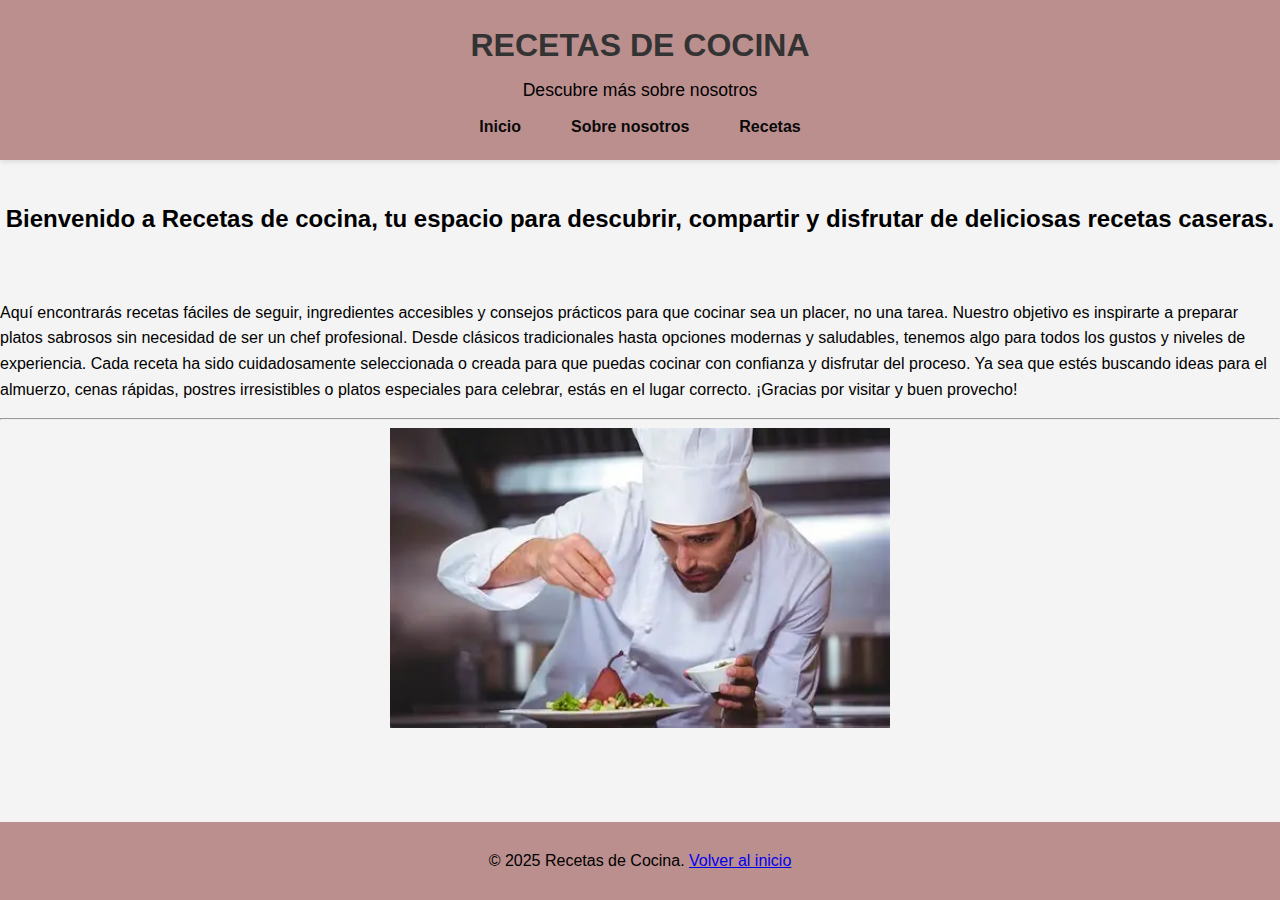
<file: index.html>
<!DOCTYPE html>
<html lang="es" dir="ltr">
    <!cabecera del documento>
    <head>
        <link rel="stylesheet" type="text/css" href="css/index.css"/>
        <link rel="stylesheet" type="text/css" href="css/general.css"/>
        <title>Recetas de cocina</title>
        <meta charset="UTF-8"/>
        <meta name="autor"  content="Dani"/>
        <meta name="description"    content="Recetas de cocina"/>
        <meta name="keywords"    content="comida cocina recetas"/>
        <meta http-equiv="content-type" content="text/html"/>
        <meta http-equiv="content-language" content="es-es"/>
        <link rel="shortcut icon"   type="image/x-icon" href="imagenes/recetascocina.ico"/>
    </head>
    <body>
        <header>
            <h1 class="centrado">RECETAS DE COCINA</h1>
            <p class="centrado">Descubre más sobre nosotros</p>
            <nav>
                <ul class="menu">
                    <li><a href="index.html">Inicio</a></li>
                    <li><a href="sobrenosotros.html">Sobre nosotros</a></li>
                    <li><a href="recetas.html">Recetas</a></li>
                </ul>
            </nav>
        </header>
    <main>
        <h2 class="centrado">Bienvenido a Recetas de cocina, tu espacio para descubrir, compartir y disfrutar de deliciosas recetas caseras.</h2><br>
        <p class="cuerpo" class="centrado">Aquí encontrarás recetas fáciles de seguir, ingredientes accesibles y consejos prácticos para que cocinar sea un placer, no una tarea.

            Nuestro objetivo es inspirarte a preparar platos sabrosos sin necesidad de ser un chef profesional. Desde clásicos tradicionales hasta opciones modernas y saludables, tenemos algo para todos los gustos y niveles de experiencia.
            
            Cada receta ha sido cuidadosamente seleccionada o creada para que puedas cocinar con confianza y disfrutar del proceso.
            Ya sea que estés buscando ideas para el almuerzo, cenas rápidas, postres irresistibles o platos especiales para celebrar, estás en el lugar correcto.
            
            ¡Gracias por visitar y buen provecho!</p>
        <hr>
        <img src="imagenes/chef.jpg" alt="Chef" class="imagen">
    </main>
        



        <footer class="centrado">
            <p>&copy; 2025 Recetas de Cocina. <a href="index.html">Volver al inicio</a></p>
        </footer>
    </body>
</html>
</file>
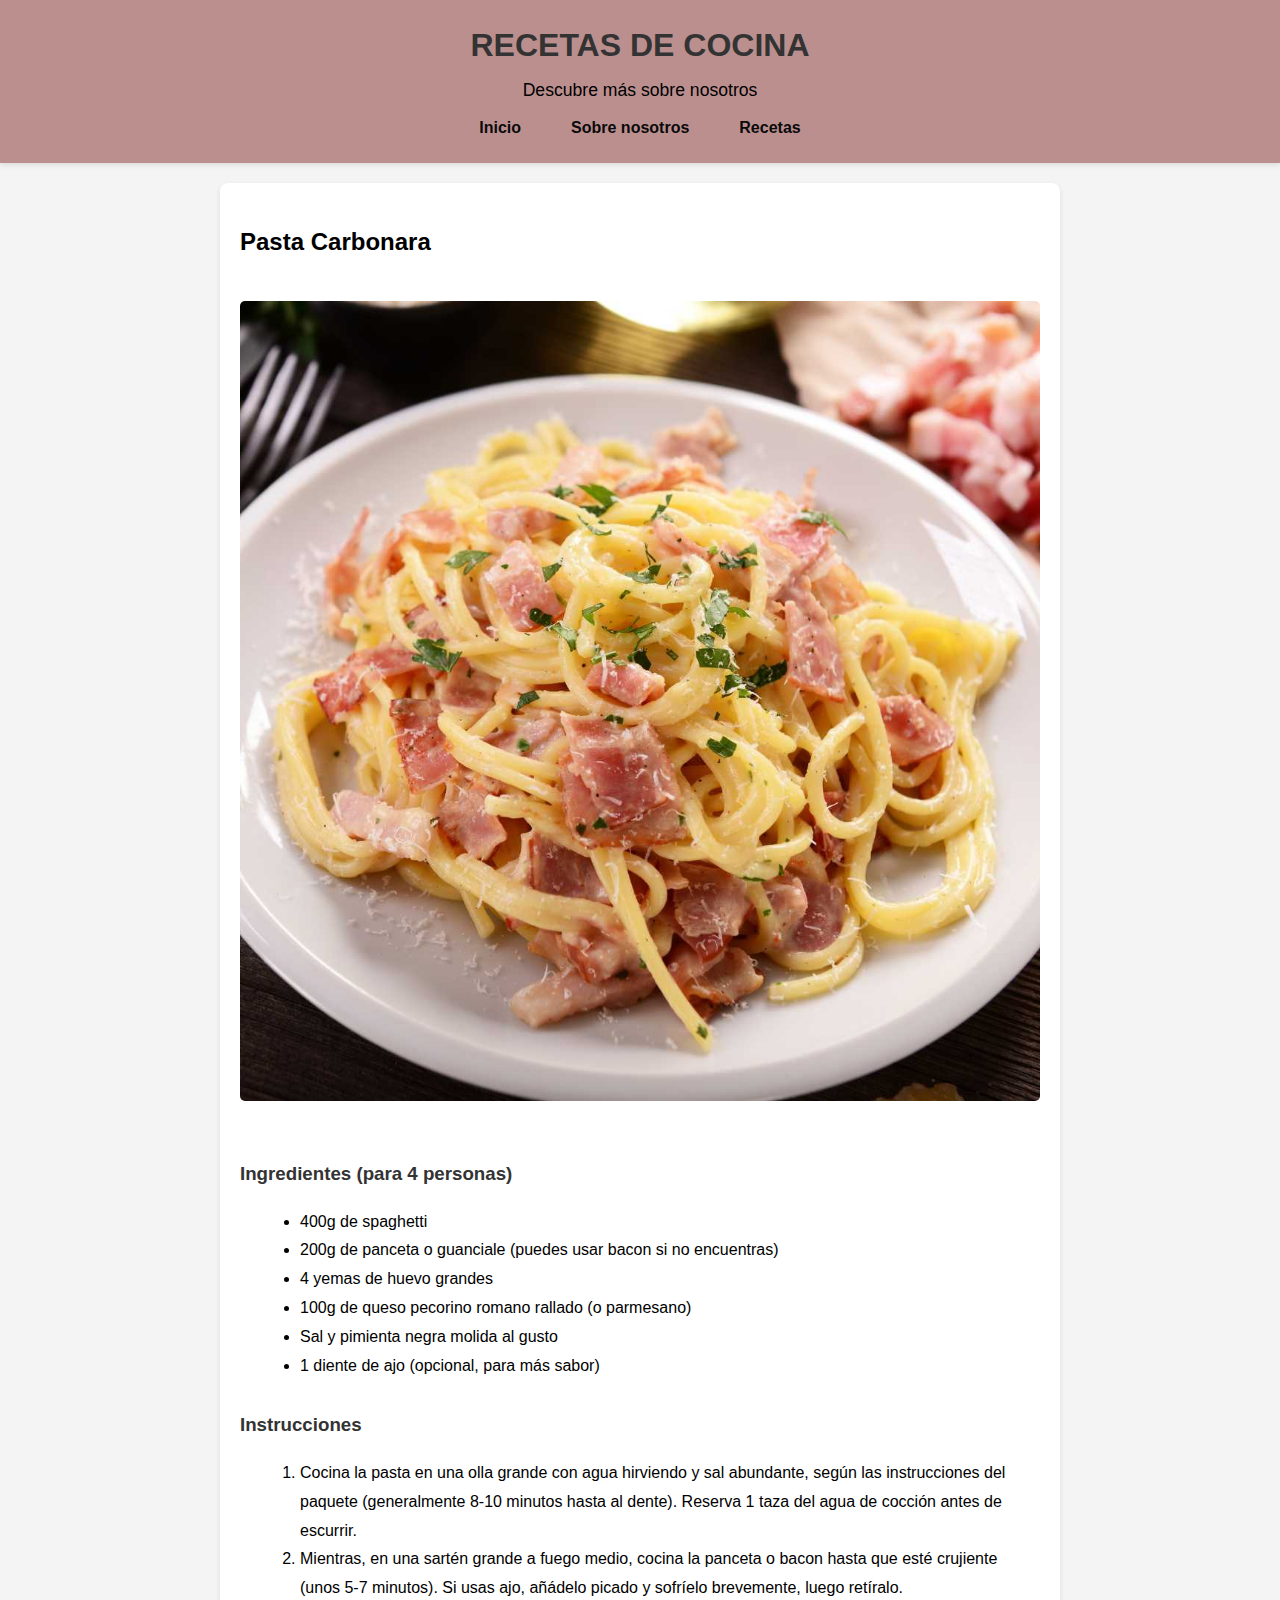
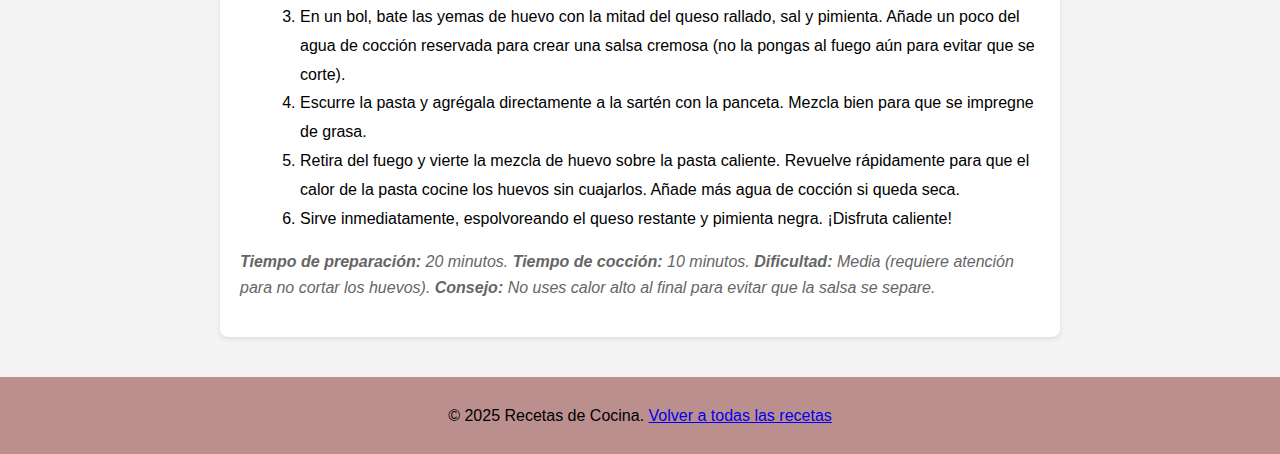
<file: receta1.html>
<!DOCTYPE html>
<html lang="es">
<head>
    <link rel="stylesheet" type="text/css" href="css/general.css"/>  
    <link rel="stylesheet" type="text/css" href="css/receta1.css"/>
    <title>Receta: Pasta Carbonara</title>
    <meta charset="UTF-8"/>
    <meta name="description" content="Receta completa de Pasta Carbonara: ingredientes, pasos y consejos."/>
    <meta name="keywords" content="pasta carbonara, receta italiana, cocina casera"/>
    <meta name="autor" content="Dani"/>
    <meta http-equiv="content-language" content="es-es"/>
    <link rel="shortcut icon" type="image/x-icon" href="imagenes/recetascocina.ico"/>
</head>
<body>
    <header>
        <h1 class="centrado">RECETAS DE COCINA</h1>
        <p class="centrado">Descubre más sobre nosotros</p>
        <nav>
            <ul class="menu">
                <li><a href="index.html">Inicio</a></li>
                <li><a href="sobrenosotros.html">Sobre nosotros</a></li>
                <li><a href="recetas.html">Recetas</a></li>
            </ul>
        </nav>
    </header>
    
    <main>
        <article class="receta-completa">
            <h2>Pasta Carbonara</h2>
            <img src="imagenes/pasta.jpg" alt="Pasta Carbonara terminada" class="imagen-grande">
            
            <h3>Ingredientes (para 4 personas)</h3>
            <ul>
                <li>400g de spaghetti</li>
                <li>200g de panceta o guanciale (puedes usar bacon si no encuentras)</li>
                <li>4 yemas de huevo grandes</li>
                <li>100g de queso pecorino romano rallado (o parmesano)</li>
                <li>Sal y pimienta negra molida al gusto</li>
                <li>1 diente de ajo (opcional, para más sabor)</li>
            </ul>
            
            <h3>Instrucciones</h3>
            <ol>
                <li>Cocina la pasta en una olla grande con agua hirviendo y sal abundante, según las instrucciones del paquete (generalmente 8-10 minutos hasta al dente). Reserva 1 taza del agua de cocción antes de escurrir.</li>
                <li>Mientras, en una sartén grande a fuego medio, cocina la panceta o bacon hasta que esté crujiente (unos 5-7 minutos). Si usas ajo, añádelo picado y sofríelo brevemente, luego retíralo.</li>
                <li>En un bol, bate las yemas de huevo con la mitad del queso rallado, sal y pimienta. Añade un poco del agua de cocción reservada para crear una salsa cremosa (no la pongas al fuego aún para evitar que se corte).</li>
                <li>Escurre la pasta y agrégala directamente a la sartén con la panceta. Mezcla bien para que se impregne de grasa.</li>
                <li>Retira del fuego y vierte la mezcla de huevo sobre la pasta caliente. Revuelve rápidamente para que el calor de la pasta cocine los huevos sin cuajarlos. Añade más agua de cocción si queda seca.</li>
                <li>Sirve inmediatamente, espolvoreando el queso restante y pimienta negra. ¡Disfruta caliente!</li>
            </ol>
            
            <p><strong>Tiempo de preparación:</strong> 20 minutos. <strong>Tiempo de cocción:</strong> 10 minutos. <strong>Dificultad:</strong> Media (requiere atención para no cortar los huevos). <strong>Consejo:</strong> No uses calor alto al final para evitar que la salsa se separe.</p>
        </article>
    </main>
    
    <footer class="centrado">
        <p>&copy; 2025 Recetas de Cocina. <a href="recetas.html">Volver a todas las recetas</a></p>
    </footer>
</body>
</html>
</file>
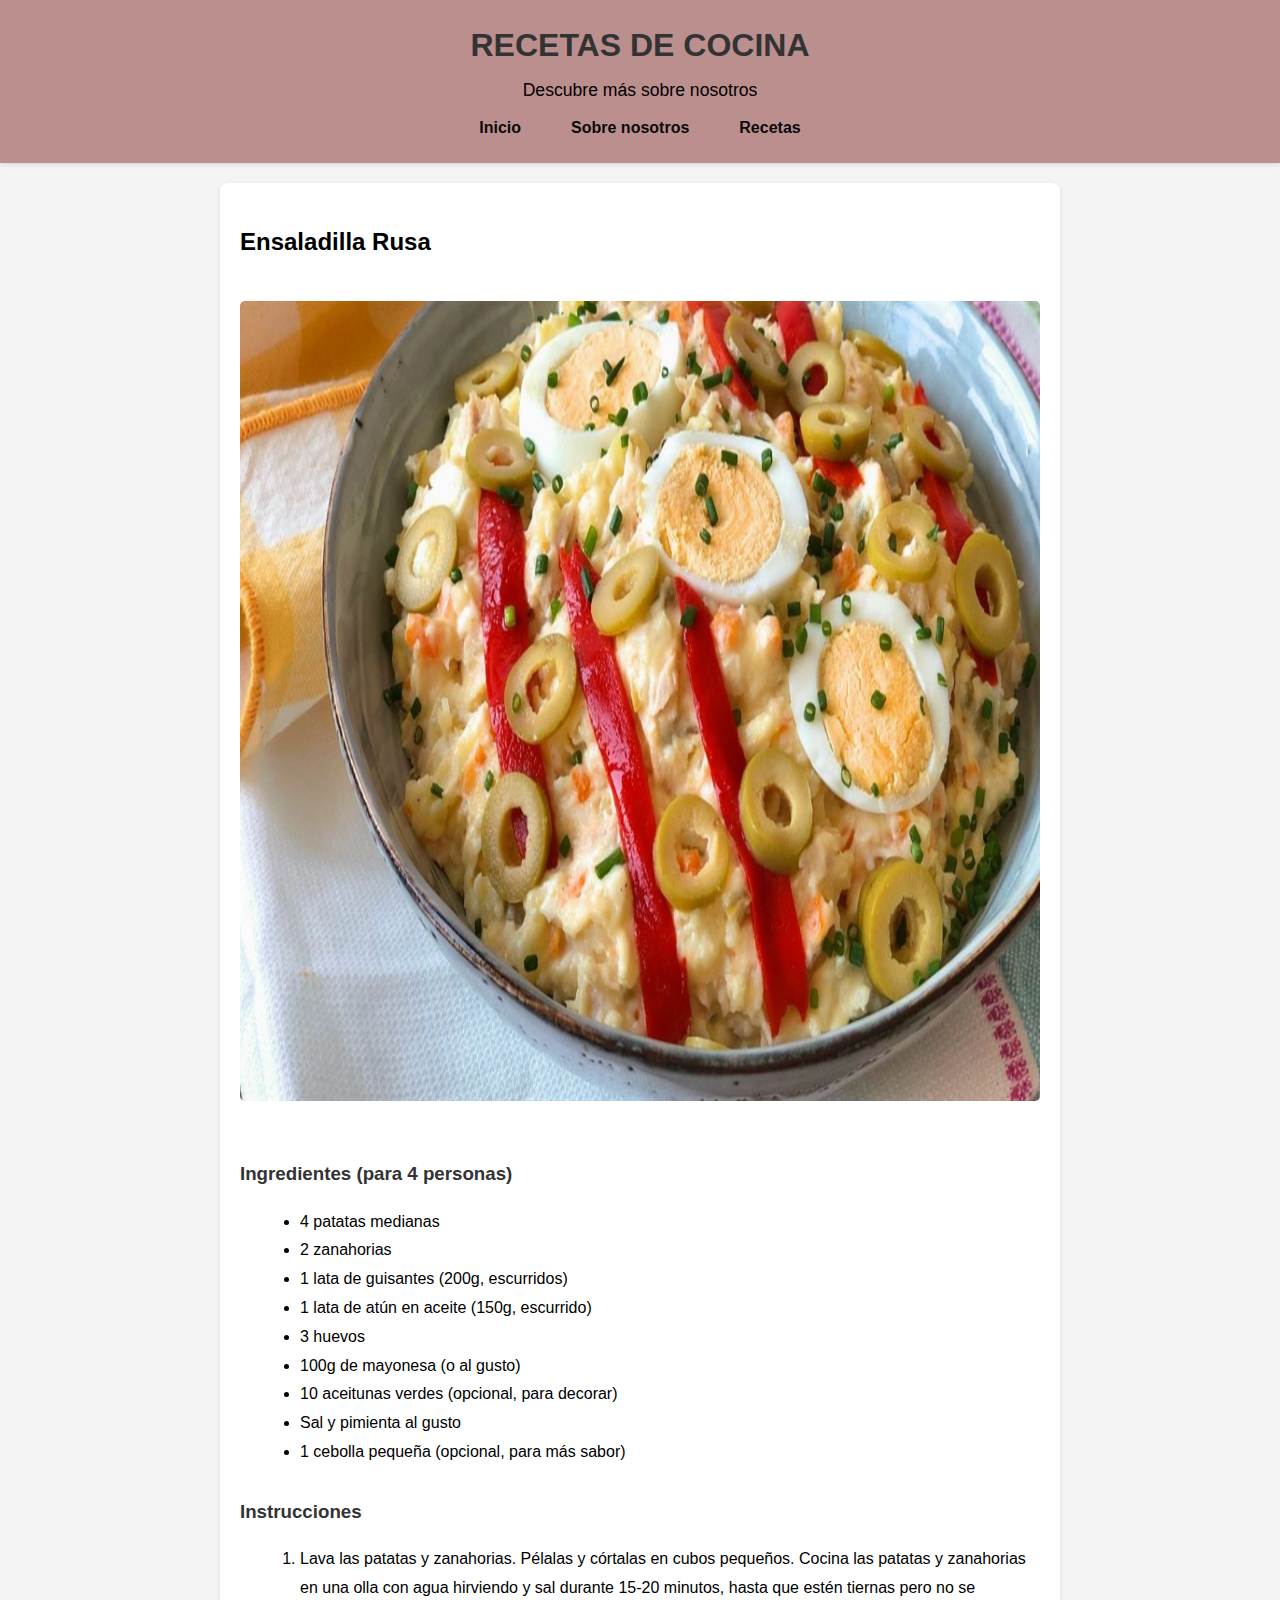
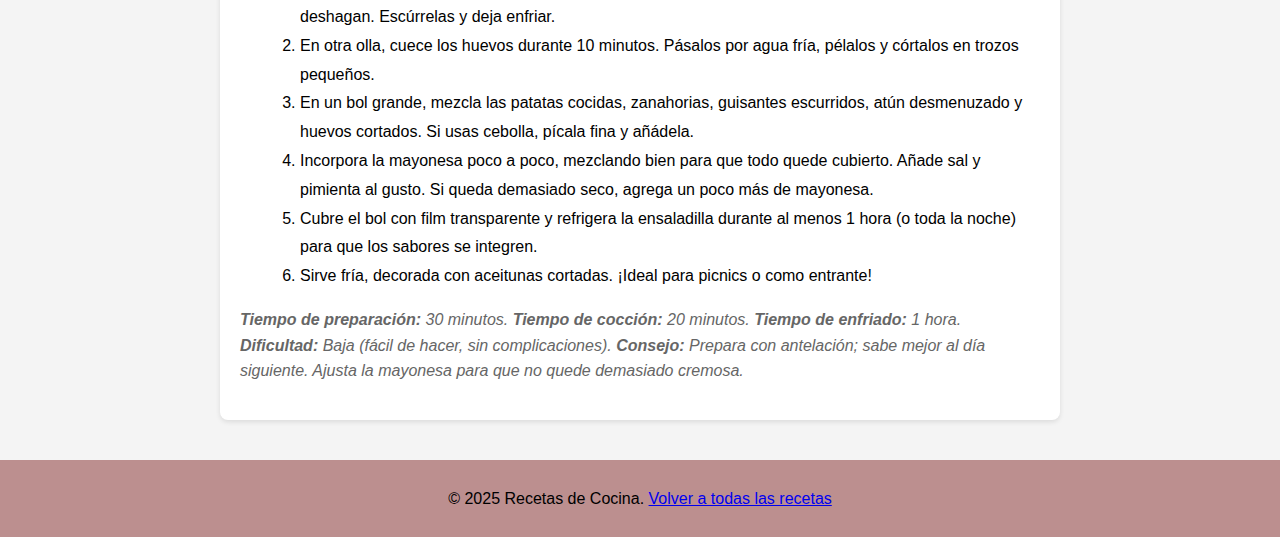
<file: receta2.html>
<!DOCTYPE html>
<html lang="es">
<head>
    <link rel="stylesheet" type="text/css" href="css/general.css"/>  
    <link rel="stylesheet" type="text/css" href="css/receta1.css"/>
    <title>Receta: Pasta Carbonara</title>
    <meta charset="UTF-8"/>
    <meta name="description" content="Receta completa de Pasta Carbonara: ingredientes, pasos y consejos."/>
    <meta name="keywords" content="pasta carbonara, receta italiana, cocina casera"/>
    <meta name="autor" content="Dani"/>
    <meta http-equiv="content-language" content="es-es"/>
    <link rel="shortcut icon" type="image/x-icon" href="imagenes/recetascocina.ico"/>
</head>
<body>
    <header>
        <h1 class="centrado">RECETAS DE COCINA</h1>
        <p class="centrado">Descubre más sobre nosotros</p>
        <nav>
            <ul class="menu">
                <li><a href="index.html">Inicio</a></li>
                <li><a href="sobrenosotros.html">Sobre nosotros</a></li>
                <li><a href="recetas.html">Recetas</a></li>
            </ul>
        </nav>
    </header>
    
    <main>
        <article class="receta-completa">
            <h2>Ensaladilla Rusa</h2>
            <img src="imagenes/ensaladillarusa.jpg" alt="Ensaladilla Rusa" class="imagen-grande">
            
            <h3>Ingredientes (para 4 personas)</h3>
            <ul>
                <li>4 patatas medianas</li>
                <li>2 zanahorias</li>
                <li>1 lata de guisantes (200g, escurridos)</li>
                <li>1 lata de atún en aceite (150g, escurrido)</li>
                <li>3 huevos</li>
                <li>100g de mayonesa (o al gusto)</li>
                <li>10 aceitunas verdes (opcional, para decorar)</li>
                <li>Sal y pimienta al gusto</li>
                <li>1 cebolla pequeña (opcional, para más sabor)</li>
            </ul>
            
            <h3>Instrucciones</h3>
            <ol>
                <li>Lava las patatas y zanahorias. Pélalas y córtalas en cubos pequeños. Cocina las patatas y zanahorias en una olla con agua hirviendo y sal durante 15-20 minutos, hasta que estén tiernas pero no se deshagan. Escúrrelas y deja enfriar.</li>
                <li>En otra olla, cuece los huevos durante 10 minutos. Pásalos por agua fría, pélalos y córtalos en trozos pequeños.</li>
                <li>En un bol grande, mezcla las patatas cocidas, zanahorias, guisantes escurridos, atún desmenuzado y huevos cortados. Si usas cebolla, pícala fina y añádela.</li>
                <li>Incorpora la mayonesa poco a poco, mezclando bien para que todo quede cubierto. Añade sal y pimienta al gusto. Si queda demasiado seco, agrega un poco más de mayonesa.</li>
                <li>Cubre el bol con film transparente y refrigera la ensaladilla durante al menos 1 hora (o toda la noche) para que los sabores se integren.</li>
                <li>Sirve fría, decorada con aceitunas cortadas. ¡Ideal para picnics o como entrante!</li>
            </ol>
            
            <p><strong>Tiempo de preparación:</strong> 30 minutos. <strong>Tiempo de cocción:</strong> 20 minutos. <strong>Tiempo de enfriado:</strong> 1 hora. <strong>Dificultad:</strong> Baja (fácil de hacer, sin complicaciones). <strong>Consejo:</strong> Prepara con antelación; sabe mejor al día siguiente. Ajusta la mayonesa para que no quede demasiado cremosa.</p>
        </article>
    </main>
    
    <footer class="centrado">
        <p>&copy; 2025 Recetas de Cocina. <a href="recetas.html">Volver a todas las recetas</a></p>
    </footer>
</body>
</html>
</file>
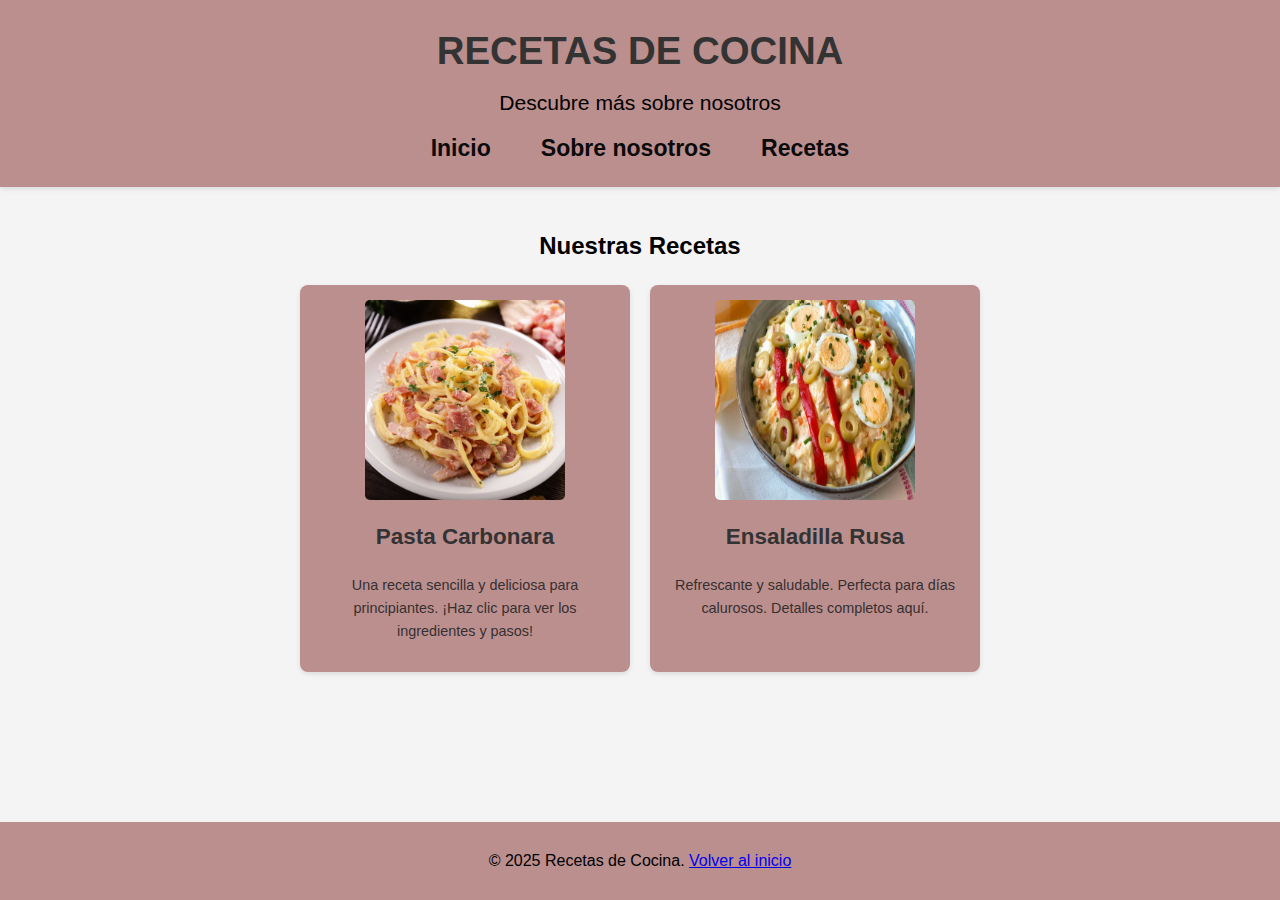
<file: recetas.html>
<!DOCTYPE html>
<html lang="es">
<head>
    <link rel="stylesheet" type="text/css" href="css/recetas.css"/>
    <link rel="stylesheet" type="text/css" href="css/general.css"/>
    <title>Recetas de Cocina - Todas las Recetas</title>
    <meta charset="UTF-8"/>
    <link rel="shortcut icon"   type="image/x-icon" href="imagenes/recetascocina.ico"/>
</head>
<body>
    <header>
        <h1 class="centrado">RECETAS DE COCINA</h1>
        <p class="centrado">Descubre más sobre nosotros</p>
        <nav>
            <ul class="menu">
                <li><a href="index.html">Inicio</a></li>
                <li><a href="sobrenosotros.html">Sobre nosotros</a></li>
                <li><a href="recetas.html">Recetas</a></li>
            </ul>
        </nav>
    </header>
    
    <main>
        <h2 class="centrado">Nuestras Recetas</h2>
        <section class="recetas-lista">
            <article class="receta">
                <img src="imagenes/pasta.jpg" alt="Pasta Carbonara" class="miniatura">
                <h3><a href="receta1.html">Pasta Carbonara</a></h3>
                <p>Una receta sencilla y deliciosa para principiantes. ¡Haz clic para ver los ingredientes y pasos!</p>
            </article>
            
            <article class="receta">
                <img src="imagenes/ensaladillarusa.jpg" alt="Ensaladilla Rusa" class="miniatura">
                <h3><a href="receta2.html">Ensaladilla Rusa</a></h3>
                <p>Refrescante y saludable. Perfecta para días calurosos. Detalles completos aquí.</p>
            </article>
            
            
        </section>
    </main>
    
    <footer class="centrado">
        <p>&copy; 2025 Recetas de Cocina. <a href="index.html">Volver al inicio</a></p>
    </footer>
</body>
</html>
</file>
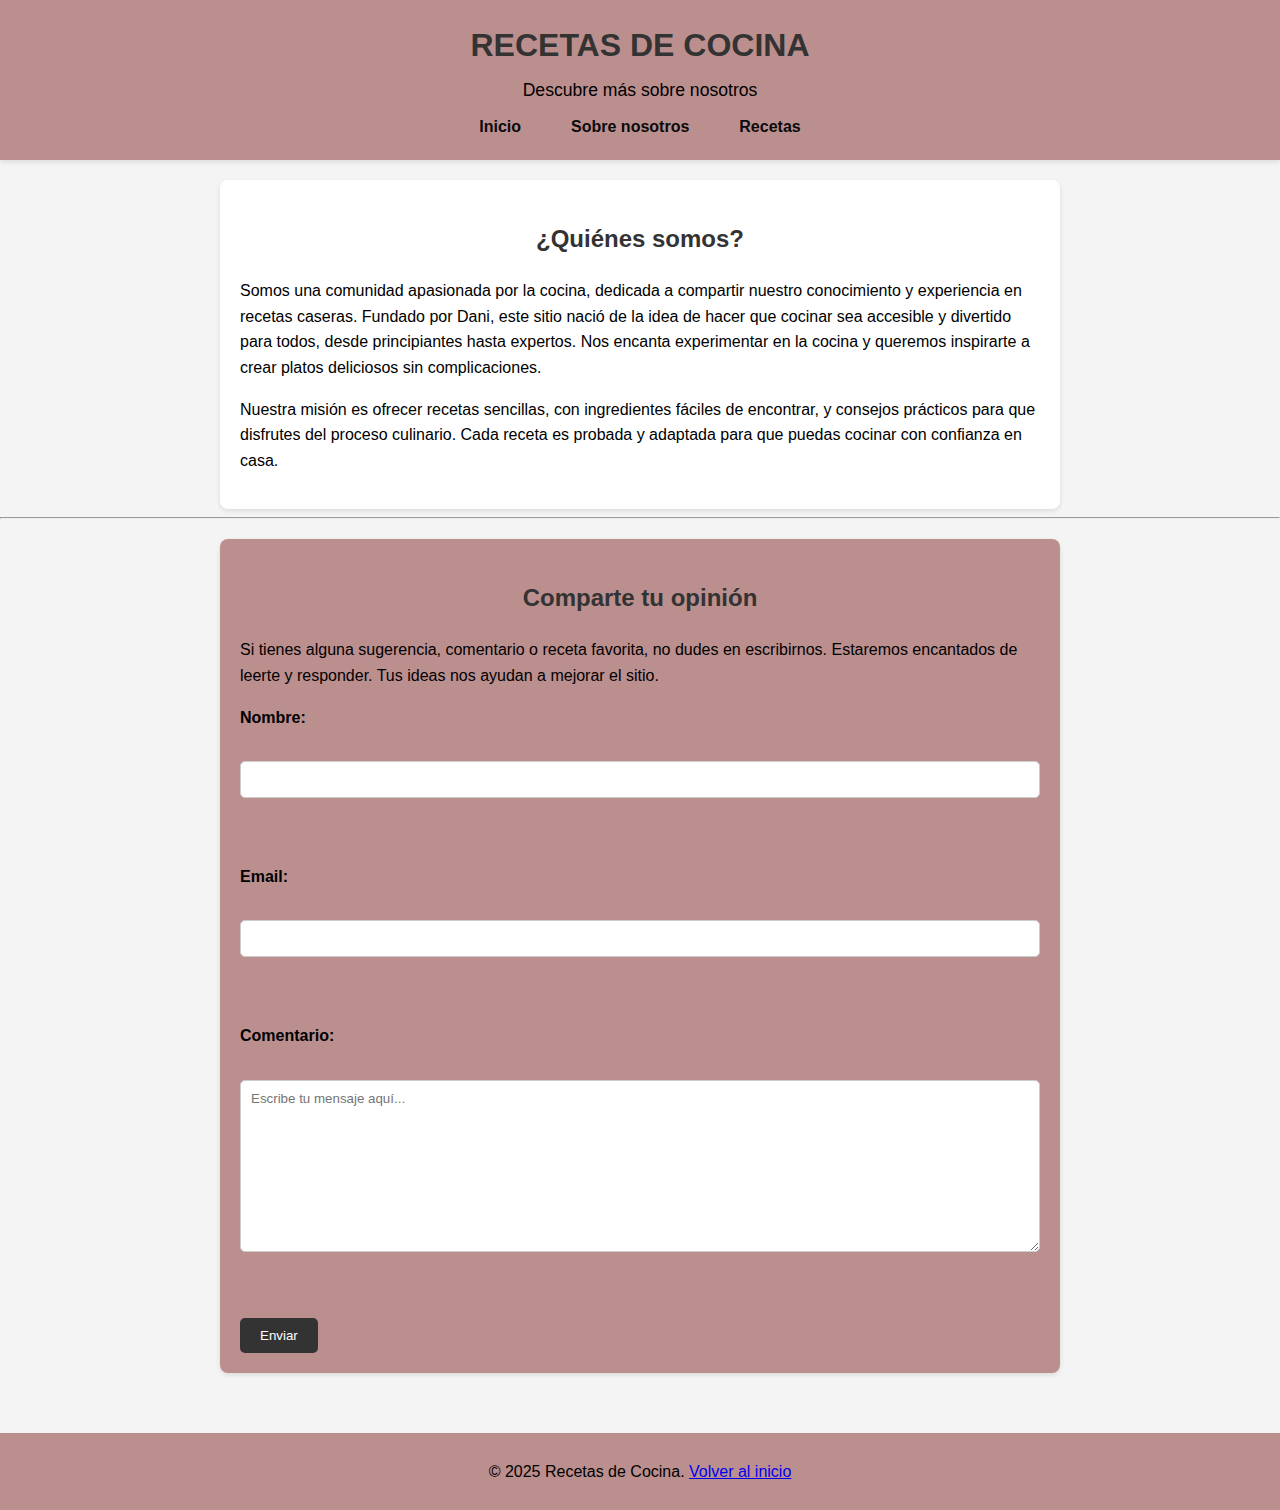
<file: sobrenosotros.html>
<!DOCTYPE html>
<html lang="es" dir="ltr">
    <head>
        <link rel="stylesheet" type="text/css" href="css/sn.css"/>
        <link rel="stylesheet" type="text/css" href="css/general.css"/>
        <title>Sobre nosotros</title>
        <meta charset="UTF-8"/>
        <meta name="autor"  content="Dani"/>
        <meta name="description"    content="Sobre nosotros"/>
        <meta name="keywords"    content="comida cocina recetas"/>
        <meta http-equiv="content-type" content="text/html"/>
        <meta http-equiv="content-language" content="es-es"/>
        <link rel="shortcut icon"   type="image/x-icon" href="imagenes/recetascocina.ico"/>
        
    </head>
    <body>
        <header>
            <h1 class="centrado">RECETAS DE COCINA</h1>
            <p class="centrado">Descubre más sobre nosotros</p>
            <nav>
                <ul class="menu">
                    <li><a href="index.html">Inicio</a></li>
                    <li><a href="sobrenosotros.html">Sobre nosotros</a></li>
                    <li><a href="recetas.html">Recetas</a></li>
                </ul>
            </nav>
        </header>
        <main>
            <section class="intro-nosotros">
                <h2>¿Quiénes somos?</h2>
                <p>Somos una comunidad apasionada por la cocina, dedicada a compartir nuestro conocimiento y experiencia en recetas caseras. Fundado por Dani, este sitio nació de la idea de hacer que cocinar sea accesible y divertido para todos, desde principiantes hasta expertos. Nos encanta experimentar en la cocina y queremos inspirarte a crear platos deliciosos sin complicaciones.</p>
                <p>Nuestra misión es ofrecer recetas sencillas, con ingredientes fáciles de encontrar, y consejos prácticos para que disfrutes del proceso culinario. Cada receta es probada y adaptada para que puedas cocinar con confianza en casa.</p>
            </section>
            
            <hr>
            
            <section class="comentarios">
                <h2>Comparte tu opinión</h2>
                <p>Si tienes alguna sugerencia, comentario o receta favorita, no dudes en escribirnos. Estaremos encantados de leerte y responder. Tus ideas nos ayudan a mejorar el sitio.</p>
                <form action="mailto:recetascocinamail@gmail.com" method="post" enctype="text/plain">
                    <label for="nombre">Nombre:</label><br>
                    <input type="text" id="nombre" name="nombre" required><br><br>
                    
                    <label for="email">Email:</label><br>
                    <input type="email" id="email" name="email" required><br><br>
                    
                    <label for="comentario">Comentario:</label><br>
                    <textarea id="comentario" name="comentario" rows="10" cols="50" placeholder="Escribe tu mensaje aquí..." required></textarea><br><br>
                    
                    <button type="submit">Enviar</button>
                </form>
            </section>
        </main>
        
        <footer class="centrado">
            <p>&copy; 2025 Recetas de Cocina. <a href="index.html">Volver al inicio</a></p>
        </footer>
    </body>
</html>
</file>
<file: css/index.css>
.imagen {
    margin: 0 auto;
    width: 500px;
    display: block;
}
</file>
<file: css/general.css>
/* Estilos generales*/
body {
    display: flex;
    flex-direction: column;
    min-height: 100vh;  
    margin: 0;
    padding: 0;
    font-family: Arial, sans-serif;
    background-color: #f4f4f4;
    line-height: 1.6;
}

main {
    flex: 1;  
}

/* Header */
header {
    background-color: rosybrown;
    padding: 20px;
    box-shadow: 0 2px 5px rgba(0,0,0,0.1);
    margin-bottom: 20px;
}

header h1 {
    font-size: 2em;
    color: #333;
    margin: 0;
    text-align: center;
}

header p {
    font-size: 1.1em;
    color: #000000;
    margin: 5px 0;
    text-align: center;
}

/* Barra de navegación*/
nav .menu {
    list-style: none;  
    display: flex;     
    justify-content: center;  
    padding: 0;
    margin: 10px 0 0 0;
}

nav .menu li {
    margin: 0 15px;  
}

nav .menu a {
    text-decoration: none;  
    color: #0a0a0a;
    font-weight: bold;
    padding: 5px 10px;
    border-radius: 5px;
    transition: background-color 0.3s; 
}

nav .menu a:hover {
    background-color: #d6c3c3;  
}

/* Footer */
footer {
    margin-top: 40px;
    padding: 10px;
    background-color: rosybrown;
    text-align: center;
}

/* Centrado general */
.centrado {
    text-align: center;
}
</file>
<file: css/receta1.css>
.receta-completa {
    max-width: 800px;
    margin: 0 auto;
    padding: 20px;
    background-color: #fff;
    border-radius: 8px;
    box-shadow: 0 2px 5px rgba(0,0,0,0.1);
}
.imagen-grande {
    width: 100%;
    height: auto;
    border-radius: 5px;
    margin: 20px 0;
}
ul, ol {
    margin-left: 20px;
    line-height: 1.8;
}
.receta-completa h3 {
    color: #333;
    margin-top: 30px;
}
.receta-completa p {
    font-style: italic;
    color: #666;
}
</file>
<file: css/recetas.css>
header {
    background-color: rosybrown;
    padding: 60px;
    text-align: center;
    font-size: larger;
    position: sticky;
    
}
.menu {
    text-align: center;
    margin: 15px;
    font-size: larger;
}
.miniatura {
    width: 200px;  
    height: auto;
    border-radius: 5px;
    display: block;
    margin: 0 auto;
}
.receta {
    width: 300px;
    padding: 15px;
    background-color: rosybrown;
    border-radius: 8px;
    box-shadow: 0 2px 5px rgba(0,0,0,0.1);
    text-align: center;
}
.receta h3 a {
    text-decoration: none;
    color: #333;
    font-size: 1.2em;
}
.receta p {
    font-size: 0.9em;
    color: #353030;
}
.recetas-lista {
    display: flex;
    flex-wrap: wrap;
    justify-content: center;
    gap: 20px;
}
</file>
<file: css/sn.css>
/* Estilos específicos para la página "Sobre nosotros" */

/* Sección intro */
.intro-nosotros {
    max-width: 800px;
    margin: 0 auto;
    padding: 20px;
    background-color: #fff;
    border-radius: 8px;
    box-shadow: 0 2px 5px rgba(0,0,0,0.1);
    text-align: left;  /* Cambia a left para no centrar todo */
}

.intro-nosotros h2 {
    color: #333;
    text-align: center;
}

.imagen-nosotros {
    width: 200px;  /* Tamaño fijo para la foto */
    height: auto;
    border-radius: 50%;  /* Hace la imagen circular */
    display: block;
    margin: 20px auto;
    border: 3px solid #f4f4f4;
}

/* Sección de comentarios */
.comentarios {
    max-width: 800px;
    margin: 20px auto;
    padding: 20px;
    background-color: rosybrown;
    border-radius: 8px;
    box-shadow: 0 2px 5px rgba(0,0,0,0.1);
    text-align: left;
}

.comentarios h2 {
    color: #333;
    text-align: center;
}

form {
    display: flex;
    flex-direction: column;
}

label {
    font-weight: bold;
    margin-bottom: 5px;
}

input, textarea {
    padding: 10px;
    margin-bottom: 15px;
    border: 1px solid #ccc;
    border-radius: 5px;
    font-family: Arial, sans-serif;
}

button {
    padding: 10px 20px;
    background-color: #333;
    color: #fff;
    border: none;
    border-radius: 5px;
    cursor: pointer;
    align-self: flex-start;
}

button:hover {
    background-color: #555;
}
</file>
